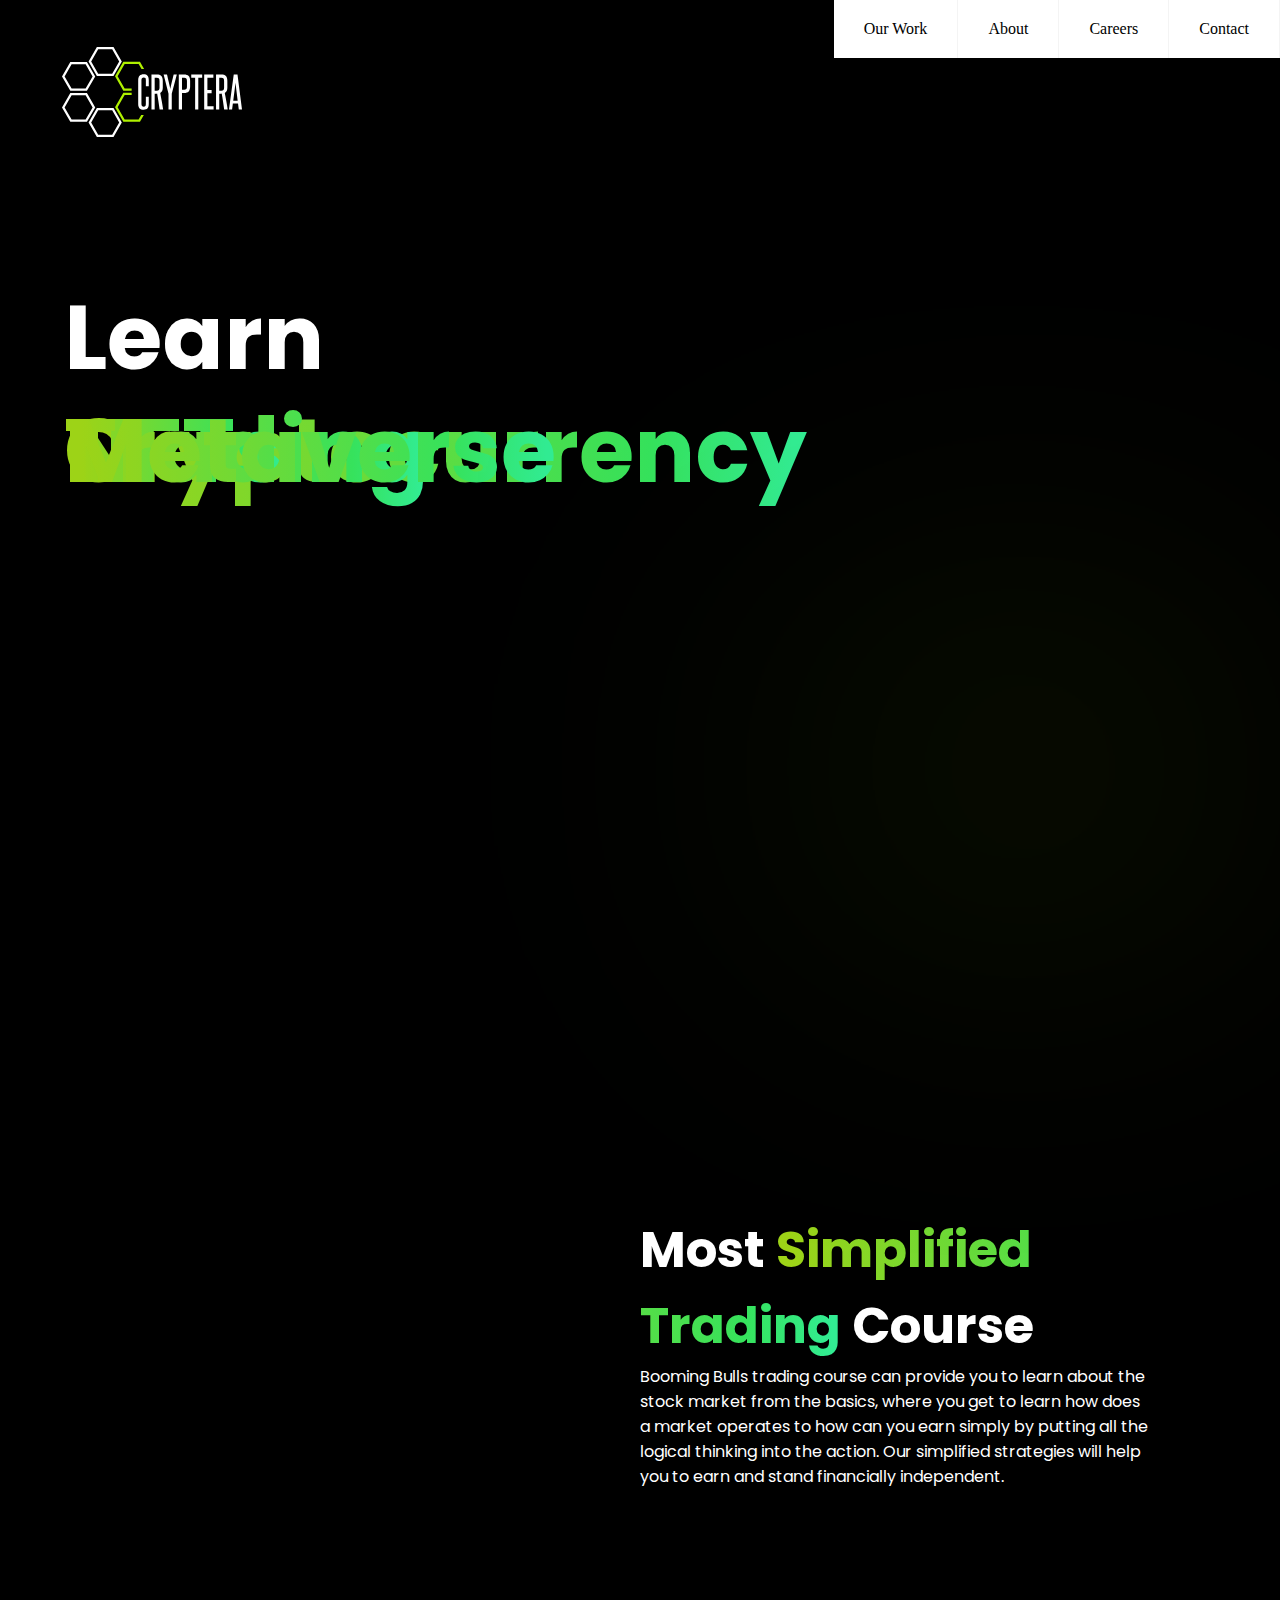
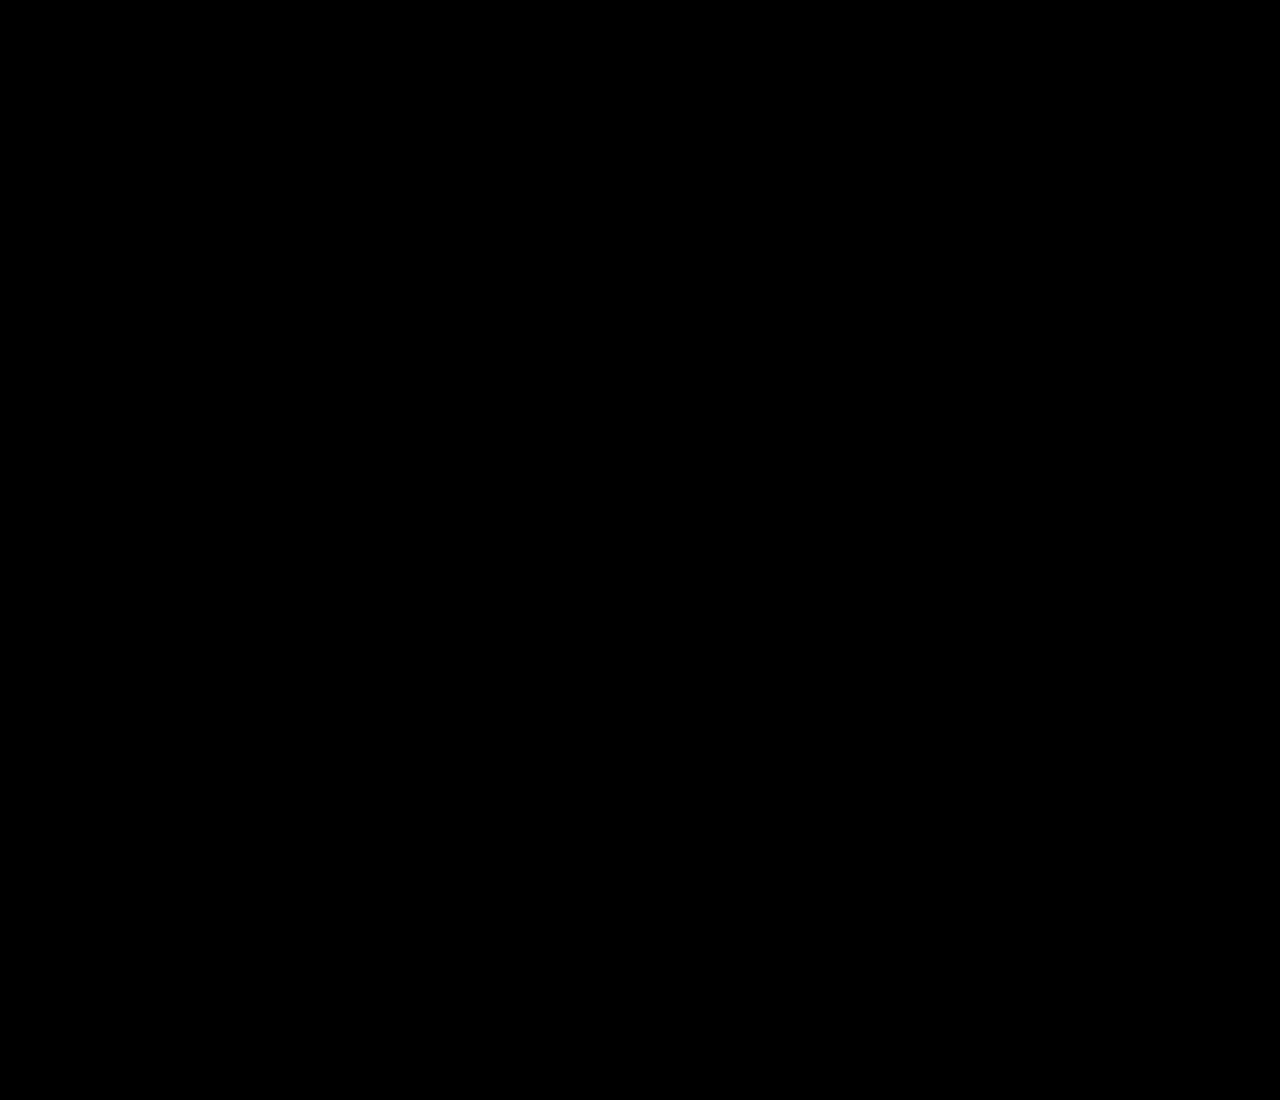
<file: index.html>
<!DOCTYPE html>
<html lang="en">

<head>
    <meta charset="UTF-8">
    <meta http-equiv="X-UA-Compatible" content="IE=edge">
    <meta name="viewport" content="width=device-width, initial-scale=1.0">
    <title>Cryptera</title>
    <link rel="stylesheet" href="/css/landing.css">
    <link rel="preconnect" href="https://fonts.googleapis.com">
    <link rel="preconnect" href="https://fonts.gstatic.com" crossorigin>
    <link href="https://fonts.googleapis.com/css2?family=Poppins:wght@500;700&display=swap" rel="stylesheet">
   


</head>

<body>
   
    <header class="header">
        <div class="logo">
            <img src="/assets/logo/cryptera-logo.svg" alt="">
        </div>
        <input class="menu-btn" type="checkbox" id="menu-btn" />
        <label class="menu-icon" for="menu-btn"><span class="navicon"></span></label>
        <ul class="menu">
          <li><a href="#work">Our Work</a></li>
          <li><a href="#about">About</a></li>
          <li><a href="#careers">Careers</a></li>
          <li><a href="#contact">Contact</a></li>
        </ul>
      </header>
    <section class="landing">
        <div class="hero-left">
            <h1>Learn</h1>
            <div class="morphing">
                <div class="word">Cryptocurrency</div>
                <div class="word">NFTs</div>
                <div class="word">Trading</div>
                <div class="word">Metaverse</div>
            </div>
            <div class="uc-liquid-button-wrapper">
                <a id="uc_super_fun_liquid_button_elementor39409" class="uc-liquid-button" href="#apply-access" data-margin="30"
                    data-color1="#32EC93" data-color2="#AFF000" data-color3="#36E25C">
                    Discord
                </a>   
            </div>
            <div class="glow"></div>
        </div>
        <div class="hero-right">
                
        </div>
    </section>
    <section class="screen2">
        <div class="screen2-left">
            <iframe width="375" height="275" src="https://www.youtube-nocookie.com/embed/7YZCUpnaTfg" title="YouTube video player" frameborder="0" allow="accelerometer; autoplay; clipboard-write; encrypted-media; gyroscope; picture-in-picture" allowfullscreen></iframe>   
        </div>
        <div class="screen2-right">
            <h1>Most <span class="highlight">Simplified Trading</span> Course</h1>
            <p>Booming Bulls trading course can provide you to learn about the stock market from the basics, where you get to learn how does a market operates to how can you earn simply by putting all the logical thinking into the action. Our simplified strategies will help you to earn and stand financially independent.</p>
        </div>
    </section>
    <section class="screen3"></section>
</body>
<script src='https://radfrens.club/wp-includes/js/jquery/jquery.min.js?ver=3.6.0' id='jquery-core-js'></script>
<script src='https://radfrens.club/wp-content/uploads/ac_assets/superfun_liquid_button/liquid_button.js?ver=1.5.11' id='uc_ac_assets_file_liquid_button_js_9843-js'></script>
<script src="/script/nav.js" defer></script>
<script src='https://code.jquery.com/jquery-3.2.1.js'></script>
<script src="/script/button.js"></script>



</html>
</file>
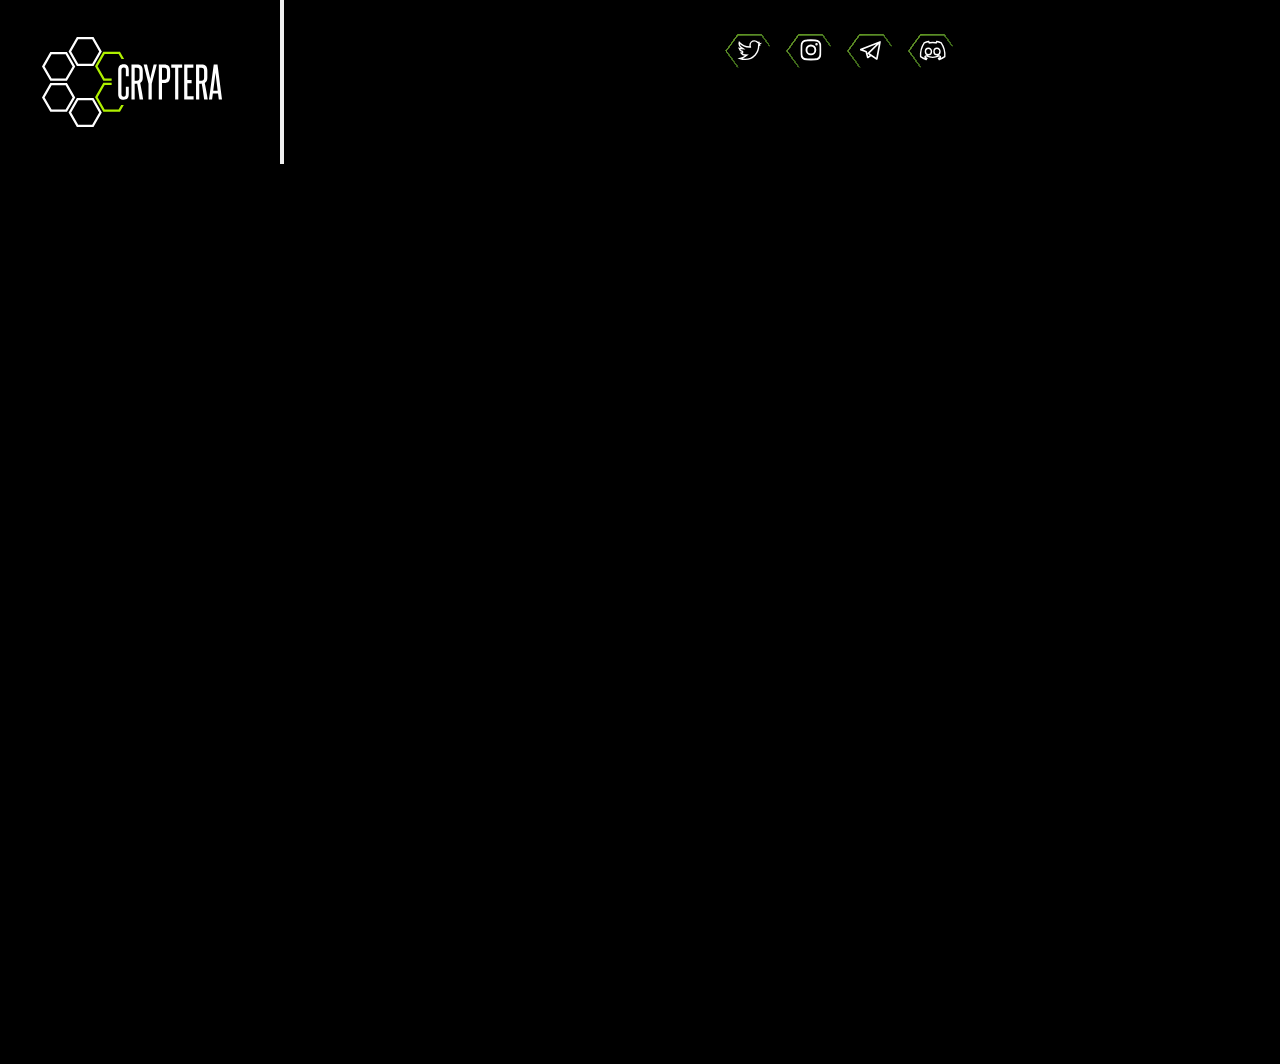
<file: masterclass.html>
<!DOCTYPE html>
<html lang="en">
<head>
    <meta charset="UTF-8">
    <meta http-equiv="X-UA-Compatible" content="IE=edge">
    <meta name="viewport" content="width=device-width, initial-scale=1.0">
    <title>Cryptera</title>
    <link rel="stylesheet" href="/css/landing.css">
    <link rel="stylesheet" href="/css/masterclass.css">
    <link rel="preconnect" href="https://fonts.googleapis.com">
    <link rel="preconnect" href="https://fonts.gstatic.com" crossorigin>
    <link href="https://fonts.googleapis.com/css2?family=Poppins:wght@500;700&display=swap" rel="stylesheet">
</head>
<body>
    <header class="primary-header flex" id="primary-header">
        <div class="logo">
            <img src="/assets/logo/cryptera-logo.svg" alt="">
        </div>



        <button class="mobile-nav-toggle" aria-controls="primary-navigation" aria-expanded="false"><span
                class="sr-only"></span></button>


        <nav>
            <ul data-visible="false" id="primary-navigation" class="primary-navigation flex">
                <li class="active">
                    <a href="join.html">
                        <span aria-hidden="true">Join Us</span>
                    </a>


                <li>
                    <a href="Masterclass.html">
                        <span aria-hidden="true">Masterclass</span>
                    </a>


                <li>
                    <a href="blogs.html">
                        <span aria-hidden="true">Blogs</span>
                    </a>


                <li>
                    <a href="resources.html">
                        <span aria-hidden="true">Resources</span>
                    </a>


                <li>
                    <a href="about-us.html">
                        <span aria-hidden="true">About Us</span>
                    </a>
                </li>
            </ul>
        </nav>

        <div class="social">
            <a href=""><img class="social-logo" src="/assets/logo/twitter.svg" alt=""></a>

            <a href=""><img class="social-logo" src="/assets/logo/instagram.svg" alt=""></a>

            <a href=""><img class="social-logo" src="/assets/logo/telegram.svg" alt=""></a>

            <a href=""><img class="social-logo" src="/assets/logo/discord.svg" alt=""></a>
        </div>

    </header>
    <section>
        <div class="flex-left">
            <h1 class="masterclass-heading"></h1>
        </div>
        <div class="flex-right">

        </div>
    </section>
</body>
</file>
<file: css/landing.css>
@import url('https://fonts.googleapis.com/css2?family=Poppins:wght@500;700&display=swap');

* {
    margin: 0;
    padding: 0;
}

body {
    background-color: black;
    overflow-x: hidden;
}
a {
    color: #000;
  }
  
  /* header */
  
  .header {
    background-color: black;
    box-shadow: 1px 1px 4px 0 rgba(0,0,0,.1);
    position: fixed;
    width: 100%;
    z-index: 3;
  }
  
  .header ul {
    margin: 0;
    padding: 0;
    list-style: none;
    overflow: hidden;
    background-color: #fff;
  }
  
  .header li a {
    display: block;
    padding: 20px 20px;
    border-right: 1px solid #f4f4f4;
    text-decoration: none;
  }
  
  .header li a:hover,
  .header .menu-btn:hover {
    background-color: #f4f4f4;
  }
  
  .header .logo {
    display: block;
    float: left;
    font-size: 2em;
    padding: 10px 20px;
    text-decoration: none;
  }
  
  /* menu */
  
  .header .menu {
    clear: both;
    max-height: 0;
    transition: max-height .2s ease-out;
  }
  
  /* menu icon */
  
  .header .menu-icon {
    cursor: pointer;
    display: inline-block;
    float: right;
    padding: 28px 20px;
    position: relative;
    user-select: none;
  }
  
  .header .menu-icon .navicon {
    background: #333;
    display: block;
    height: 2px;
    position: relative;
    transition: background .2s ease-out;
    width: 18px;
  }
  
  .header .menu-icon .navicon:before,
  .header .menu-icon .navicon:after {
    background: #333;
    content: '';
    display: block;
    height: 100%;
    position: absolute;
    transition: all .2s ease-out;
    width: 100%;
  }
  
  .header .menu-icon .navicon:before {
    top: 5px;
  }
  
  .header .menu-icon .navicon:after {
    top: -5px;
  }
  
  /* menu btn */
  
  .header .menu-btn {
    display: none;
  }
  
  .header .menu-btn:checked ~ .menu {
    max-height: 240px;
  }
  
  .header .menu-btn:checked ~ .menu-icon .navicon {
    background: transparent;
  }
  
  .header .menu-btn:checked ~ .menu-icon .navicon:before {
    transform: rotate(-45deg);
  }
  
  .header .menu-btn:checked ~ .menu-icon .navicon:after {
    transform: rotate(45deg);
  }
  
  .header .menu-btn:checked ~ .menu-icon:not(.steps) .navicon:before,
  .header .menu-btn:checked ~ .menu-icon:not(.steps) .navicon:after {
    top: 0;
  }
  
  /* 48em = 768px */
  
  @media (min-width: 48em) {
    .header li {
      float: left;
    }
    .header li a {
      padding: 20px 30px;
    }
    .header .menu {
      clear: none;
      float: right;
      max-height: none;
    }
    .header .menu-icon {
      display: none;
    }
  }



section {
    height: 100vh;
    width: 100vw;
}

.logo {
    margin: 2rem;
    height: 100px;
    width: 200px;
    transform: scale(90%);
}

.glow{
    position: absolute;
    height: 10%;
    width: 30%;
    right: 10%;
    bottom: 10%;
    background: linear-gradient(124.44deg, rgba(160, 219, 0, 0.7) -2.82%, rgba(14, 59, 3, 0.448) 81.04%);
    filter: blur(200px);
    transform: rotate(-180deg);
}


.social {
    width: auto;
    transform: scale(70%);
}

.flex {
    display: flex;
    gap: var(--gap, 1rem);
}

.hero-left {
    height: 100%;
    width: 100%;
    display: flex;
    justify-content: center;
    align-items: flex-start;
}

.hero-right {
    height: 100%;
    width: 100%;
}
.wrap{
    position: absolute;
    height: 100%;
}

.svg-hero{
    margin-left: 4%;
    margin-top: 10%;
}

.morphing {
    display: flex;
    align-items: flex-start;
    justify-content: flex-start;
    position: relative;
    top: 12.5%;
    font-size: 90px;
    font-family: 'Poppins', sans-serif;
    background: linear-gradient(90deg, #9DD317 3.37%, #36E25C 78.92%, #32EC93 98.18%);
    -webkit-background-clip: text;
    -webkit-text-fill-color: transparent;
    background-clip: text;
    text-align: left;
    height: 100%;
    width: 100%;
    /* filter: contrast(25) blur(1px); */

}
.screen2-left iframe{
    width: 80%;
}
.hero-svg{
    border: 0;
}
.word {
    position: absolute;
    font-family: 'Poppins', sans-serif;
    font-weight: 700;
    top: 30%;
    left: 10%;

    background: linear-gradient(90deg, #9DD317 3.37%, #36E25C 78.92%, #32EC93 98.18%);
    -webkit-background-clip: text;
    -webkit-text-fill-color: transparent;
    background-clip: text;
    animation: word 8s infinite ease-in-out;
}

.word:nth-child(1) {
    animation-delay: -8s;
}

.word:nth-child(2) {
    animation-delay: -6s;
}

.word:nth-child(3) {
    animation-delay: -4s;
}

.word:nth-child(4) {
    animation-delay: -2s;
}

  
@keyframes word {

    0%,
    5%,
    100% {
        filter: blur(0px);
        opacity: 1;
    }

    20%,
    80% {
        filter: blur(1em);
        opacity: 0;
    }
}



.landing {
    display: flex;
}

.landing .hero-left h1 {
    color: white;
    position: absolute;
    top: 30%;
    left: 5%;
    font-size: 90px;
    font-family: 'Poppins', sans-serif;
    font-weight: 700;
    text-align: left;



}
.screen2 .screen2-right h1{
    color: white;
    font-family: 'Poppins', sans-serif;
    font-weight: 700;
    text-align: left;
    font-size: 50px;
    max-width: 80%;
}
.highlight{
    background: linear-gradient(90deg, #9DD317 3.37%, #36E25C 78.92%, #32EC93 98.18%);
    -webkit-background-clip: text;
    -webkit-text-fill-color: transparent;
    background-clip: text;
}
.uc-liquid-button-wrapper {
    position: absolute;
    top: 62.5%;
    left: 6.5%;
    display: flex;

}


#uc_super_fun_liquid_button_elementor39409 {
    background: none;
    font-family: 'Poppins', sans-serif;
    font-weight: 700;
    padding: 20px 40px;
    border-radius: 50px;
    position: relative;
    display: inline-block;
    color: #000000;
    text-decoration: none;
    z-index: 2;
}

#uc_super_fun_liquid_button_elementor39409 canvas {
    position: absolute;
    top: 50%;
    left: 50%;
    transform: translate(-50%, -50%);
    z-index: -1;
    width: 250px;
    height: 100px;

}

.screen2{
    display: flex;
}
.screen2-left{
    height: 100%;
    width: 100%;
    display: flex;
    justify-content: center;
    align-items: center;
}
.screen2-right{
    height: 100%;
    width: 100%;
    display: flex;
    justify-content: center;
    align-items: flex-start;
    flex-direction: column;
}
.screen2-right p{
    font-family: 'Poppins', sans-serif;
    color: white;
    max-width: 80%;
    text-align: left;

}
@media(max-width: 1250px) {
 
    .morphing{
        top: 15%;
    }

    

    .logo {
        position: absolute;
        transform: scale(90%);
        top: 0.5%;
        left: 2;
    }

    

    .social {
        position: absolute;
        top: 40%;
        left: 37.5%;
    }

  
}




@media (max-width: 950px) {
    .social {
        left: 35%;
        top: 20%;
    }

    .morphing {
        font-size: 80px;
        text-align: center;
        left: 0%;
        top: 50%;
    }

    .landing .hero-left h1 {
        font-size: 80px;
        text-align: center;
        left: 35%;
        top: 27.5%;
    }

    .landing {
        flex-direction: column;
    }

    .word {
        width: 100%;
        left: 0%;
        top: 20%
    }

    .screen2{
        flex-direction: column;
    }
    .uc-liquid-button-wrapper{
       
        top: 50%;
        justify-content: center;
        align-items: center;
        width: 100%;
        left: 0%;
        
    }
    .screen2-right{
        align-items: center;
    }
    .screen2 .screen2-right h1{
        text-align: center;
        font-size: 40px;
    }
    
    .screen2 .screen2-right p{
        text-align: center;
    }



}
@media (max-width:800px){
    .social{
        top:25%
    }
    .morphing{
        top: 50%
    }
    .landing .hero-left h1 {
        left: 35%;
        top: 26%;
    }
}
@media (max-width: 700px) {
    .social {
        top: 70%;
        left: 30%;
    }

    .morphing {
        font-size: 75px;
        text-align: center;
        left: 0%;
        
    }

    .landing .hero-left h1 {
        font-size: 75px;
        text-align: center;
        left: 32.5%;
        top: 27.5%;
        
    }

    


}

@media (max-width: 600px) {
    .social {
        display: none;
        top: 75%;
        left: 25%;
    }

    .morphing {
        font-size: 65px;
        text-align: center;
        left: 0%;
        top: 60%;
    }

    .landing .hero-left h1 {
        font-size: 65px;
        text-align: center;
        left: 32.5%;
        top: 32%;
    }
    


}

@media (max-width: 550px) {
    .social {
        top: 80%;
        left: 20%;
        transform: scale(80%);

    }

    .morphing {
        font-size: 55px;
        text-align: center;
        left: 0%;
        top: 50%;
    }

    .landing .hero-left h1 {
        font-size: 55px;
        text-align: center;
        left: 32.5%;
        top: 29%;
    }

    .uc-liquid-button-wrapper{
        top: 45%;
    }
}

@media (max-width: 450px) {
    .social {
        top: 75%;
        left: 10%;
        transform: scale(70%);
    }

    .morphing {
        font-size: 45px;
        text-align: center;
        left: 0%;
        top: 35%;
    }

    .landing .hero-left h1 {
        font-size: 45px;
        text-align: center;
        left: 34.5%;
        top: 29%;
    }

    .word {
        width: 100%;
        left: 0%;
        top: 35%;
    }

    .uc-liquid-button-wrapper{
        top: 45%;
    }


}

@media (max-width: 399px) {
    .social {
        top: 80%;
        left: 7.5%;
        transform: scale(70%);
    }

    .morphing {
        font-size: 40px;
        text-align: center;
        left: 0%;
        top: 40%;
    }

    .landing .hero-left h1 {
        font-size: 40px;
        text-align: center;
        left: 35%;
        top: 30%;
    }

    .word {

        top: 32%;
    }


}

@media (max-width: 376px) {
    .social {
        top: 100%;
        left: 5%;
        transform: scale(60%);
        width: 100%;
    }


    .morphing {
        font-size: 40px;
        text-align: center;
        top: 30%;
        left: 0%;
    }

    .landing .hero-left h1 {
        font-size: 40px;
        text-align: center;
        left: 35%;
        top: 32%;
    }

    .word {

        top: 47%;
    }

    .uc-liquid-button-wrapper{
        top: 47.5%;
    }

    #uc_super_fun_liquid_button_elementor39409 canvas{
        width: 130px;
        height: 55px;
    }


}
@media (max-width: 361px)
{
    .social{
        top:90%
    }
    .landing .hero-left h1 {
        left: 35%;
        top: 32%;
    }
    .morphing{
        top: 30.5%;
    }
}
@media (min-width: 1350px) {
    .primary-navigation {
        --gap: clamp(1.5rem, 5vw, 3rem);
        padding-block: 2rem;
        padding-inline: clamp(1rem, 10vw, 1rem);
    }







}
</file>
<file: css/masterclass.css>
@import url('https://fonts.googleapis.com/css2?family=Poppins:wght@500;700&display=swap');

* {
    margin: 0;
    padding: 0;
}

body {
    background-color: black;
    overflow-x: hidden;
}

section {
    height: 100vh;
    width: 100vw;
}
</file>
